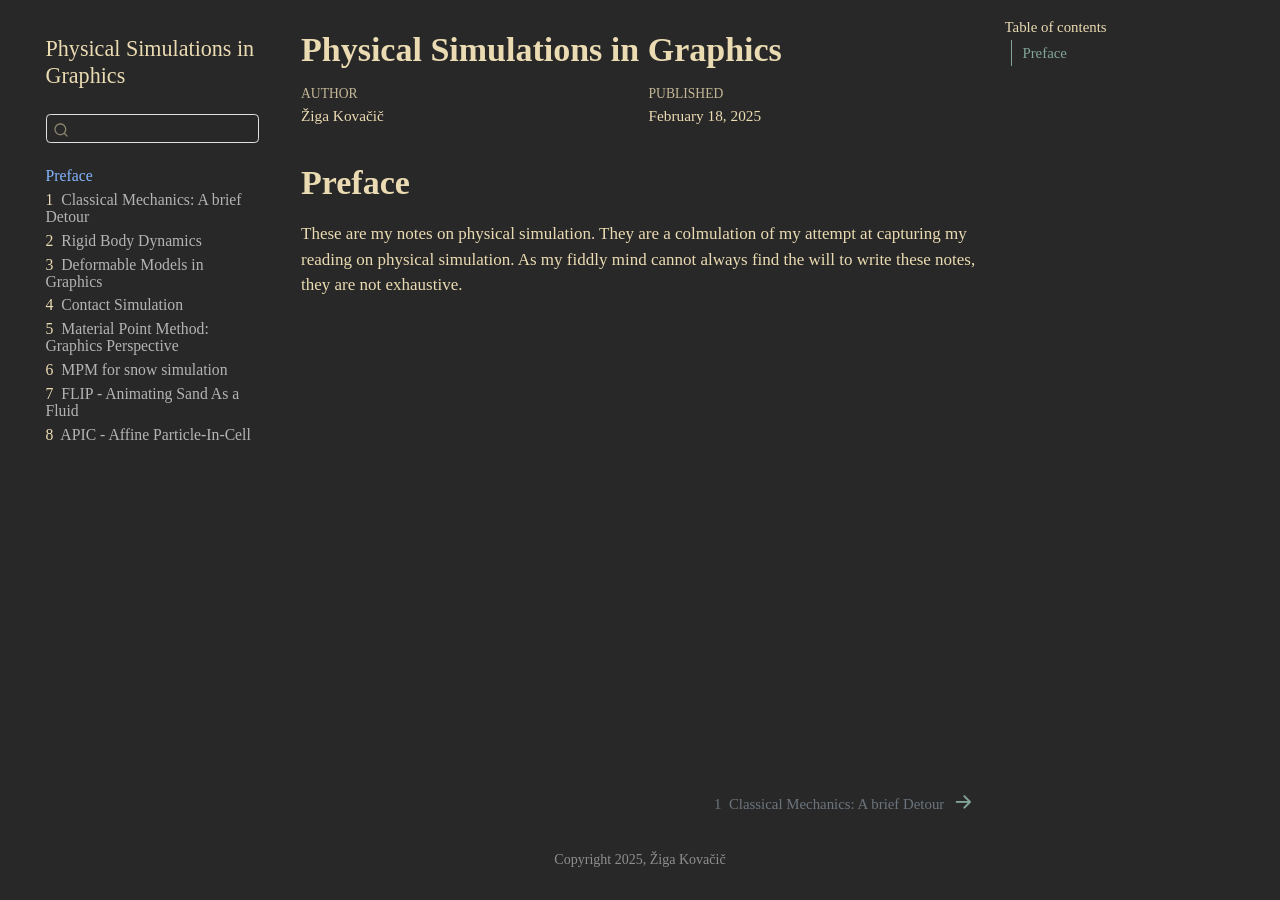
<file: _book/index.html>
<!DOCTYPE html>
<html xmlns="http://www.w3.org/1999/xhtml" lang="en" xml:lang="en"><head>

<meta charset="utf-8">
<meta name="generator" content="quarto-1.6.40">

<meta name="viewport" content="width=device-width, initial-scale=1.0, user-scalable=yes">

<meta name="author" content="Žiga Kovačič">
<meta name="dcterms.date" content="2025-02-18">

<title>Physical Simulations in Graphics</title>
<style>
code{white-space: pre-wrap;}
span.smallcaps{font-variant: small-caps;}
div.columns{display: flex; gap: min(4vw, 1.5em);}
div.column{flex: auto; overflow-x: auto;}
div.hanging-indent{margin-left: 1.5em; text-indent: -1.5em;}
ul.task-list{list-style: none;}
ul.task-list li input[type="checkbox"] {
  width: 0.8em;
  margin: 0 0.8em 0.2em -1em; /* quarto-specific, see https://github.com/quarto-dev/quarto-cli/issues/4556 */ 
  vertical-align: middle;
}
</style>


<script src="site_libs/quarto-nav/quarto-nav.js"></script>
<script src="site_libs/quarto-nav/headroom.min.js"></script>
<script src="site_libs/clipboard/clipboard.min.js"></script>
<script src="site_libs/quarto-search/autocomplete.umd.js"></script>
<script src="site_libs/quarto-search/fuse.min.js"></script>
<script src="site_libs/quarto-search/quarto-search.js"></script>
<meta name="quarto:offset" content="./">
<link href="./classical_mechanics.html" rel="next">
<script src="site_libs/quarto-html/quarto.js"></script>
<script src="site_libs/quarto-html/popper.min.js"></script>
<script src="site_libs/quarto-html/tippy.umd.min.js"></script>
<script src="site_libs/quarto-html/anchor.min.js"></script>
<link href="site_libs/quarto-html/tippy.css" rel="stylesheet">
<link href="site_libs/quarto-html/quarto-syntax-highlighting-dark-8ea72dc5fed832574809a9c94082fbbb.css" rel="stylesheet" id="quarto-text-highlighting-styles">
<script src="site_libs/bootstrap/bootstrap.min.js"></script>
<link href="site_libs/bootstrap/bootstrap-icons.css" rel="stylesheet">
<link href="site_libs/bootstrap/bootstrap-f822fcfeb115ad0347b6e54b64ebfd0f.min.css" rel="stylesheet" append-hash="true" id="quarto-bootstrap" data-mode="dark">
<script id="quarto-search-options" type="application/json">{
  "location": "sidebar",
  "copy-button": false,
  "collapse-after": 3,
  "panel-placement": "start",
  "type": "textbox",
  "limit": 50,
  "keyboard-shortcut": [
    "f",
    "/",
    "s"
  ],
  "show-item-context": false,
  "language": {
    "search-no-results-text": "No results",
    "search-matching-documents-text": "matching documents",
    "search-copy-link-title": "Copy link to search",
    "search-hide-matches-text": "Hide additional matches",
    "search-more-match-text": "more match in this document",
    "search-more-matches-text": "more matches in this document",
    "search-clear-button-title": "Clear",
    "search-text-placeholder": "",
    "search-detached-cancel-button-title": "Cancel",
    "search-submit-button-title": "Submit",
    "search-label": "Search"
  }
}</script>


</head>

<body class="nav-sidebar floating">

<div id="quarto-search-results"></div>
  <header id="quarto-header" class="headroom fixed-top">
  <nav class="quarto-secondary-nav">
    <div class="container-fluid d-flex">
      <button type="button" class="quarto-btn-toggle btn" data-bs-toggle="collapse" role="button" data-bs-target=".quarto-sidebar-collapse-item" aria-controls="quarto-sidebar" aria-expanded="false" aria-label="Toggle sidebar navigation" onclick="if (window.quartoToggleHeadroom) { window.quartoToggleHeadroom(); }">
        <i class="bi bi-layout-text-sidebar-reverse"></i>
      </button>
        <nav class="quarto-page-breadcrumbs" aria-label="breadcrumb"><ol class="breadcrumb"><li class="breadcrumb-item"><a href="./index.html">Preface</a></li></ol></nav>
        <a class="flex-grow-1" role="navigation" data-bs-toggle="collapse" data-bs-target=".quarto-sidebar-collapse-item" aria-controls="quarto-sidebar" aria-expanded="false" aria-label="Toggle sidebar navigation" onclick="if (window.quartoToggleHeadroom) { window.quartoToggleHeadroom(); }">      
        </a>
      <button type="button" class="btn quarto-search-button" aria-label="Search" onclick="window.quartoOpenSearch();">
        <i class="bi bi-search"></i>
      </button>
    </div>
  </nav>
</header>
<!-- content -->
<div id="quarto-content" class="quarto-container page-columns page-rows-contents page-layout-article">
<!-- sidebar -->
  <nav id="quarto-sidebar" class="sidebar collapse collapse-horizontal quarto-sidebar-collapse-item sidebar-navigation floating overflow-auto">
    <div class="pt-lg-2 mt-2 text-left sidebar-header">
    <div class="sidebar-title mb-0 py-0">
      <a href="./">Physical Simulations in Graphics</a> 
    </div>
      </div>
        <div class="mt-2 flex-shrink-0 align-items-center">
        <div class="sidebar-search">
        <div id="quarto-search" class="" title="Search"></div>
        </div>
        </div>
    <div class="sidebar-menu-container"> 
    <ul class="list-unstyled mt-1">
        <li class="sidebar-item">
  <div class="sidebar-item-container"> 
  <a href="./index.html" class="sidebar-item-text sidebar-link active">
 <span class="menu-text">Preface</span></a>
  </div>
</li>
        <li class="sidebar-item">
  <div class="sidebar-item-container"> 
  <a href="./classical_mechanics.html" class="sidebar-item-text sidebar-link">
 <span class="menu-text"><span class="chapter-number">1</span>&nbsp; <span class="chapter-title">Classical Mechanics: A brief Detour</span></span></a>
  </div>
</li>
        <li class="sidebar-item">
  <div class="sidebar-item-container"> 
  <a href="./rigid_body_dynamics.html" class="sidebar-item-text sidebar-link">
 <span class="menu-text"><span class="chapter-number">2</span>&nbsp; <span class="chapter-title">Rigid Body Dynamics</span></span></a>
  </div>
</li>
        <li class="sidebar-item">
  <div class="sidebar-item-container"> 
  <a href="./deformations.html" class="sidebar-item-text sidebar-link">
 <span class="menu-text"><span class="chapter-number">3</span>&nbsp; <span class="chapter-title">Deformable Models in Graphics</span></span></a>
  </div>
</li>
        <li class="sidebar-item">
  <div class="sidebar-item-container"> 
  <a href="./contact_simulation.html" class="sidebar-item-text sidebar-link">
 <span class="menu-text"><span class="chapter-number">4</span>&nbsp; <span class="chapter-title">Contact Simulation</span></span></a>
  </div>
</li>
        <li class="sidebar-item">
  <div class="sidebar-item-container"> 
  <a href="./mpm.html" class="sidebar-item-text sidebar-link">
 <span class="menu-text"><span class="chapter-number">5</span>&nbsp; <span class="chapter-title">Material Point Method: Graphics Perspective</span></span></a>
  </div>
</li>
        <li class="sidebar-item">
  <div class="sidebar-item-container"> 
  <a href="./mpm_snow.html" class="sidebar-item-text sidebar-link">
 <span class="menu-text"><span class="chapter-number">6</span>&nbsp; <span class="chapter-title">MPM for snow simulation</span></span></a>
  </div>
</li>
        <li class="sidebar-item">
  <div class="sidebar-item-container"> 
  <a href="./flip.html" class="sidebar-item-text sidebar-link">
 <span class="menu-text"><span class="chapter-number">7</span>&nbsp; <span class="chapter-title">FLIP - Animating Sand As a Fluid</span></span></a>
  </div>
</li>
        <li class="sidebar-item">
  <div class="sidebar-item-container"> 
  <a href="./APIC.html" class="sidebar-item-text sidebar-link">
 <span class="menu-text"><span class="chapter-number">8</span>&nbsp; <span class="chapter-title">APIC - Affine Particle-In-Cell</span></span></a>
  </div>
</li>
    </ul>
    </div>
</nav>
<div id="quarto-sidebar-glass" class="quarto-sidebar-collapse-item" data-bs-toggle="collapse" data-bs-target=".quarto-sidebar-collapse-item"></div>
<!-- margin-sidebar -->
    <div id="quarto-margin-sidebar" class="sidebar margin-sidebar">
        <nav id="TOC" role="doc-toc" class="toc-active">
    <h2 id="toc-title">Table of contents</h2>
   
  <ul>
  <li><a href="#preface" id="toc-preface" class="nav-link active" data-scroll-target="#preface">Preface</a></li>
  </ul>
</nav>
    </div>
<!-- main -->
<main class="content" id="quarto-document-content">

<header id="title-block-header" class="quarto-title-block default">
<div class="quarto-title">
<h1 class="title">Physical Simulations in Graphics</h1>
</div>



<div class="quarto-title-meta">

    <div>
    <div class="quarto-title-meta-heading">Author</div>
    <div class="quarto-title-meta-contents">
             <p>Žiga Kovačič </p>
          </div>
  </div>
    
    <div>
    <div class="quarto-title-meta-heading">Published</div>
    <div class="quarto-title-meta-contents">
      <p class="date">February 18, 2025</p>
    </div>
  </div>
  
    
  </div>
  


</header>


<section id="preface" class="level1 unnumbered">
<h1 class="unnumbered">Preface</h1>
<p>These are my notes on physical simulation. They are a colmulation of my attempt at capturing my reading on physical simulation. As my fiddly mind cannot always find the will to write these notes, they are not exhaustive.</p>


</section>

</main> <!-- /main -->
<script id="quarto-html-after-body" type="application/javascript">
window.document.addEventListener("DOMContentLoaded", function (event) {
  const toggleBodyColorMode = (bsSheetEl) => {
    const mode = bsSheetEl.getAttribute("data-mode");
    const bodyEl = window.document.querySelector("body");
    if (mode === "dark") {
      bodyEl.classList.add("quarto-dark");
      bodyEl.classList.remove("quarto-light");
    } else {
      bodyEl.classList.add("quarto-light");
      bodyEl.classList.remove("quarto-dark");
    }
  }
  const toggleBodyColorPrimary = () => {
    const bsSheetEl = window.document.querySelector("link#quarto-bootstrap");
    if (bsSheetEl) {
      toggleBodyColorMode(bsSheetEl);
    }
  }
  toggleBodyColorPrimary();  
  const icon = "";
  const anchorJS = new window.AnchorJS();
  anchorJS.options = {
    placement: 'right',
    icon: icon
  };
  anchorJS.add('.anchored');
  const isCodeAnnotation = (el) => {
    for (const clz of el.classList) {
      if (clz.startsWith('code-annotation-')) {                     
        return true;
      }
    }
    return false;
  }
  const onCopySuccess = function(e) {
    // button target
    const button = e.trigger;
    // don't keep focus
    button.blur();
    // flash "checked"
    button.classList.add('code-copy-button-checked');
    var currentTitle = button.getAttribute("title");
    button.setAttribute("title", "Copied!");
    let tooltip;
    if (window.bootstrap) {
      button.setAttribute("data-bs-toggle", "tooltip");
      button.setAttribute("data-bs-placement", "left");
      button.setAttribute("data-bs-title", "Copied!");
      tooltip = new bootstrap.Tooltip(button, 
        { trigger: "manual", 
          customClass: "code-copy-button-tooltip",
          offset: [0, -8]});
      tooltip.show();    
    }
    setTimeout(function() {
      if (tooltip) {
        tooltip.hide();
        button.removeAttribute("data-bs-title");
        button.removeAttribute("data-bs-toggle");
        button.removeAttribute("data-bs-placement");
      }
      button.setAttribute("title", currentTitle);
      button.classList.remove('code-copy-button-checked');
    }, 1000);
    // clear code selection
    e.clearSelection();
  }
  const getTextToCopy = function(trigger) {
      const codeEl = trigger.previousElementSibling.cloneNode(true);
      for (const childEl of codeEl.children) {
        if (isCodeAnnotation(childEl)) {
          childEl.remove();
        }
      }
      return codeEl.innerText;
  }
  const clipboard = new window.ClipboardJS('.code-copy-button:not([data-in-quarto-modal])', {
    text: getTextToCopy
  });
  clipboard.on('success', onCopySuccess);
  if (window.document.getElementById('quarto-embedded-source-code-modal')) {
    const clipboardModal = new window.ClipboardJS('.code-copy-button[data-in-quarto-modal]', {
      text: getTextToCopy,
      container: window.document.getElementById('quarto-embedded-source-code-modal')
    });
    clipboardModal.on('success', onCopySuccess);
  }
    var localhostRegex = new RegExp(/^(?:http|https):\/\/localhost\:?[0-9]*\//);
    var mailtoRegex = new RegExp(/^mailto:/);
      var filterRegex = new RegExp('/' + window.location.host + '/');
    var isInternal = (href) => {
        return filterRegex.test(href) || localhostRegex.test(href) || mailtoRegex.test(href);
    }
    // Inspect non-navigation links and adorn them if external
 	var links = window.document.querySelectorAll('a[href]:not(.nav-link):not(.navbar-brand):not(.toc-action):not(.sidebar-link):not(.sidebar-item-toggle):not(.pagination-link):not(.no-external):not([aria-hidden]):not(.dropdown-item):not(.quarto-navigation-tool):not(.about-link)');
    for (var i=0; i<links.length; i++) {
      const link = links[i];
      if (!isInternal(link.href)) {
        // undo the damage that might have been done by quarto-nav.js in the case of
        // links that we want to consider external
        if (link.dataset.originalHref !== undefined) {
          link.href = link.dataset.originalHref;
        }
      }
    }
  function tippyHover(el, contentFn, onTriggerFn, onUntriggerFn) {
    const config = {
      allowHTML: true,
      maxWidth: 500,
      delay: 100,
      arrow: false,
      appendTo: function(el) {
          return el.parentElement;
      },
      interactive: true,
      interactiveBorder: 10,
      theme: 'quarto',
      placement: 'bottom-start',
    };
    if (contentFn) {
      config.content = contentFn;
    }
    if (onTriggerFn) {
      config.onTrigger = onTriggerFn;
    }
    if (onUntriggerFn) {
      config.onUntrigger = onUntriggerFn;
    }
    window.tippy(el, config); 
  }
  const noterefs = window.document.querySelectorAll('a[role="doc-noteref"]');
  for (var i=0; i<noterefs.length; i++) {
    const ref = noterefs[i];
    tippyHover(ref, function() {
      // use id or data attribute instead here
      let href = ref.getAttribute('data-footnote-href') || ref.getAttribute('href');
      try { href = new URL(href).hash; } catch {}
      const id = href.replace(/^#\/?/, "");
      const note = window.document.getElementById(id);
      if (note) {
        return note.innerHTML;
      } else {
        return "";
      }
    });
  }
  const xrefs = window.document.querySelectorAll('a.quarto-xref');
  const processXRef = (id, note) => {
    // Strip column container classes
    const stripColumnClz = (el) => {
      el.classList.remove("page-full", "page-columns");
      if (el.children) {
        for (const child of el.children) {
          stripColumnClz(child);
        }
      }
    }
    stripColumnClz(note)
    if (id === null || id.startsWith('sec-')) {
      // Special case sections, only their first couple elements
      const container = document.createElement("div");
      if (note.children && note.children.length > 2) {
        container.appendChild(note.children[0].cloneNode(true));
        for (let i = 1; i < note.children.length; i++) {
          const child = note.children[i];
          if (child.tagName === "P" && child.innerText === "") {
            continue;
          } else {
            container.appendChild(child.cloneNode(true));
            break;
          }
        }
        if (window.Quarto?.typesetMath) {
          window.Quarto.typesetMath(container);
        }
        return container.innerHTML
      } else {
        if (window.Quarto?.typesetMath) {
          window.Quarto.typesetMath(note);
        }
        return note.innerHTML;
      }
    } else {
      // Remove any anchor links if they are present
      const anchorLink = note.querySelector('a.anchorjs-link');
      if (anchorLink) {
        anchorLink.remove();
      }
      if (window.Quarto?.typesetMath) {
        window.Quarto.typesetMath(note);
      }
      if (note.classList.contains("callout")) {
        return note.outerHTML;
      } else {
        return note.innerHTML;
      }
    }
  }
  for (var i=0; i<xrefs.length; i++) {
    const xref = xrefs[i];
    tippyHover(xref, undefined, function(instance) {
      instance.disable();
      let url = xref.getAttribute('href');
      let hash = undefined; 
      if (url.startsWith('#')) {
        hash = url;
      } else {
        try { hash = new URL(url).hash; } catch {}
      }
      if (hash) {
        const id = hash.replace(/^#\/?/, "");
        const note = window.document.getElementById(id);
        if (note !== null) {
          try {
            const html = processXRef(id, note.cloneNode(true));
            instance.setContent(html);
          } finally {
            instance.enable();
            instance.show();
          }
        } else {
          // See if we can fetch this
          fetch(url.split('#')[0])
          .then(res => res.text())
          .then(html => {
            const parser = new DOMParser();
            const htmlDoc = parser.parseFromString(html, "text/html");
            const note = htmlDoc.getElementById(id);
            if (note !== null) {
              const html = processXRef(id, note);
              instance.setContent(html);
            } 
          }).finally(() => {
            instance.enable();
            instance.show();
          });
        }
      } else {
        // See if we can fetch a full url (with no hash to target)
        // This is a special case and we should probably do some content thinning / targeting
        fetch(url)
        .then(res => res.text())
        .then(html => {
          const parser = new DOMParser();
          const htmlDoc = parser.parseFromString(html, "text/html");
          const note = htmlDoc.querySelector('main.content');
          if (note !== null) {
            // This should only happen for chapter cross references
            // (since there is no id in the URL)
            // remove the first header
            if (note.children.length > 0 && note.children[0].tagName === "HEADER") {
              note.children[0].remove();
            }
            const html = processXRef(null, note);
            instance.setContent(html);
          } 
        }).finally(() => {
          instance.enable();
          instance.show();
        });
      }
    }, function(instance) {
    });
  }
      let selectedAnnoteEl;
      const selectorForAnnotation = ( cell, annotation) => {
        let cellAttr = 'data-code-cell="' + cell + '"';
        let lineAttr = 'data-code-annotation="' +  annotation + '"';
        const selector = 'span[' + cellAttr + '][' + lineAttr + ']';
        return selector;
      }
      const selectCodeLines = (annoteEl) => {
        const doc = window.document;
        const targetCell = annoteEl.getAttribute("data-target-cell");
        const targetAnnotation = annoteEl.getAttribute("data-target-annotation");
        const annoteSpan = window.document.querySelector(selectorForAnnotation(targetCell, targetAnnotation));
        const lines = annoteSpan.getAttribute("data-code-lines").split(",");
        const lineIds = lines.map((line) => {
          return targetCell + "-" + line;
        })
        let top = null;
        let height = null;
        let parent = null;
        if (lineIds.length > 0) {
            //compute the position of the single el (top and bottom and make a div)
            const el = window.document.getElementById(lineIds[0]);
            top = el.offsetTop;
            height = el.offsetHeight;
            parent = el.parentElement.parentElement;
          if (lineIds.length > 1) {
            const lastEl = window.document.getElementById(lineIds[lineIds.length - 1]);
            const bottom = lastEl.offsetTop + lastEl.offsetHeight;
            height = bottom - top;
          }
          if (top !== null && height !== null && parent !== null) {
            // cook up a div (if necessary) and position it 
            let div = window.document.getElementById("code-annotation-line-highlight");
            if (div === null) {
              div = window.document.createElement("div");
              div.setAttribute("id", "code-annotation-line-highlight");
              div.style.position = 'absolute';
              parent.appendChild(div);
            }
            div.style.top = top - 2 + "px";
            div.style.height = height + 4 + "px";
            div.style.left = 0;
            let gutterDiv = window.document.getElementById("code-annotation-line-highlight-gutter");
            if (gutterDiv === null) {
              gutterDiv = window.document.createElement("div");
              gutterDiv.setAttribute("id", "code-annotation-line-highlight-gutter");
              gutterDiv.style.position = 'absolute';
              const codeCell = window.document.getElementById(targetCell);
              const gutter = codeCell.querySelector('.code-annotation-gutter');
              gutter.appendChild(gutterDiv);
            }
            gutterDiv.style.top = top - 2 + "px";
            gutterDiv.style.height = height + 4 + "px";
          }
          selectedAnnoteEl = annoteEl;
        }
      };
      const unselectCodeLines = () => {
        const elementsIds = ["code-annotation-line-highlight", "code-annotation-line-highlight-gutter"];
        elementsIds.forEach((elId) => {
          const div = window.document.getElementById(elId);
          if (div) {
            div.remove();
          }
        });
        selectedAnnoteEl = undefined;
      };
        // Handle positioning of the toggle
    window.addEventListener(
      "resize",
      throttle(() => {
        elRect = undefined;
        if (selectedAnnoteEl) {
          selectCodeLines(selectedAnnoteEl);
        }
      }, 10)
    );
    function throttle(fn, ms) {
    let throttle = false;
    let timer;
      return (...args) => {
        if(!throttle) { // first call gets through
            fn.apply(this, args);
            throttle = true;
        } else { // all the others get throttled
            if(timer) clearTimeout(timer); // cancel #2
            timer = setTimeout(() => {
              fn.apply(this, args);
              timer = throttle = false;
            }, ms);
        }
      };
    }
      // Attach click handler to the DT
      const annoteDls = window.document.querySelectorAll('dt[data-target-cell]');
      for (const annoteDlNode of annoteDls) {
        annoteDlNode.addEventListener('click', (event) => {
          const clickedEl = event.target;
          if (clickedEl !== selectedAnnoteEl) {
            unselectCodeLines();
            const activeEl = window.document.querySelector('dt[data-target-cell].code-annotation-active');
            if (activeEl) {
              activeEl.classList.remove('code-annotation-active');
            }
            selectCodeLines(clickedEl);
            clickedEl.classList.add('code-annotation-active');
          } else {
            // Unselect the line
            unselectCodeLines();
            clickedEl.classList.remove('code-annotation-active');
          }
        });
      }
  const findCites = (el) => {
    const parentEl = el.parentElement;
    if (parentEl) {
      const cites = parentEl.dataset.cites;
      if (cites) {
        return {
          el,
          cites: cites.split(' ')
        };
      } else {
        return findCites(el.parentElement)
      }
    } else {
      return undefined;
    }
  };
  var bibliorefs = window.document.querySelectorAll('a[role="doc-biblioref"]');
  for (var i=0; i<bibliorefs.length; i++) {
    const ref = bibliorefs[i];
    const citeInfo = findCites(ref);
    if (citeInfo) {
      tippyHover(citeInfo.el, function() {
        var popup = window.document.createElement('div');
        citeInfo.cites.forEach(function(cite) {
          var citeDiv = window.document.createElement('div');
          citeDiv.classList.add('hanging-indent');
          citeDiv.classList.add('csl-entry');
          var biblioDiv = window.document.getElementById('ref-' + cite);
          if (biblioDiv) {
            citeDiv.innerHTML = biblioDiv.innerHTML;
          }
          popup.appendChild(citeDiv);
        });
        return popup.innerHTML;
      });
    }
  }
});
</script>
<nav class="page-navigation">
  <div class="nav-page nav-page-previous">
  </div>
  <div class="nav-page nav-page-next">
      <a href="./classical_mechanics.html" class="pagination-link" aria-label="Classical Mechanics: A brief Detour">
        <span class="nav-page-text"><span class="chapter-number">1</span>&nbsp; <span class="chapter-title">Classical Mechanics: A brief Detour</span></span> <i class="bi bi-arrow-right-short"></i>
      </a>
  </div>
</nav>
</div> <!-- /content -->
<footer class="footer">
  <div class="nav-footer">
    <div class="nav-footer-left">
      &nbsp;
    </div>   
    <div class="nav-footer-center">
<p>Copyright 2025, Žiga Kovačič</p>
</div>
    <div class="nav-footer-right">
      &nbsp;
    </div>
  </div>
</footer>




</body></html>
</file>
<file: _book/site_libs/quarto-html/tippy.css>
.tippy-box[data-animation=fade][data-state=hidden]{opacity:0}[data-tippy-root]{max-width:calc(100vw - 10px)}.tippy-box{position:relative;background-color:#333;color:#fff;border-radius:4px;font-size:14px;line-height:1.4;white-space:normal;outline:0;transition-property:transform,visibility,opacity}.tippy-box[data-placement^=top]>.tippy-arrow{bottom:0}.tippy-box[data-placement^=top]>.tippy-arrow:before{bottom:-7px;left:0;border-width:8px 8px 0;border-top-color:initial;transform-origin:center top}.tippy-box[data-placement^=bottom]>.tippy-arrow{top:0}.tippy-box[data-placement^=bottom]>.tippy-arrow:before{top:-7px;left:0;border-width:0 8px 8px;border-bottom-color:initial;transform-origin:center bottom}.tippy-box[data-placement^=left]>.tippy-arrow{right:0}.tippy-box[data-placement^=left]>.tippy-arrow:before{border-width:8px 0 8px 8px;border-left-color:initial;right:-7px;transform-origin:center left}.tippy-box[data-placement^=right]>.tippy-arrow{left:0}.tippy-box[data-placement^=right]>.tippy-arrow:before{left:-7px;border-width:8px 8px 8px 0;border-right-color:initial;transform-origin:center right}.tippy-box[data-inertia][data-state=visible]{transition-timing-function:cubic-bezier(.54,1.5,.38,1.11)}.tippy-arrow{width:16px;height:16px;color:#333}.tippy-arrow:before{content:"";position:absolute;border-color:transparent;border-style:solid}.tippy-content{position:relative;padding:5px 9px;z-index:1}
</file>
<file: _book/site_libs/quarto-html/quarto-syntax-highlighting-dark-8ea72dc5fed832574809a9c94082fbbb.css>
/* quarto syntax highlight colors */
:root {
  --quarto-hl-al-color: #f07178;
  --quarto-hl-an-color: #d4d0ab;
  --quarto-hl-at-color: #00e0e0;
  --quarto-hl-bn-color: #d4d0ab;
  --quarto-hl-bu-color: #abe338;
  --quarto-hl-ch-color: #abe338;
  --quarto-hl-co-color: #f8f8f2;
  --quarto-hl-cv-color: #ffd700;
  --quarto-hl-cn-color: #ffd700;
  --quarto-hl-cf-color: #ffa07a;
  --quarto-hl-dt-color: #ffa07a;
  --quarto-hl-dv-color: #d4d0ab;
  --quarto-hl-do-color: #f8f8f2;
  --quarto-hl-er-color: #f07178;
  --quarto-hl-ex-color: #00e0e0;
  --quarto-hl-fl-color: #d4d0ab;
  --quarto-hl-fu-color: #ffa07a;
  --quarto-hl-im-color: #abe338;
  --quarto-hl-in-color: #d4d0ab;
  --quarto-hl-kw-color: #ffa07a;
  --quarto-hl-op-color: #ffa07a;
  --quarto-hl-ot-color: #00e0e0;
  --quarto-hl-pp-color: #dcc6e0;
  --quarto-hl-re-color: #00e0e0;
  --quarto-hl-sc-color: #abe338;
  --quarto-hl-ss-color: #abe338;
  --quarto-hl-st-color: #abe338;
  --quarto-hl-va-color: #00e0e0;
  --quarto-hl-vs-color: #abe338;
  --quarto-hl-wa-color: #dcc6e0;
}

/* other quarto variables */
:root {
  --quarto-font-monospace: SFMono-Regular, Menlo, Monaco, Consolas, "Liberation Mono", "Courier New", monospace;
}

code span.al {
  background-color: #2a0f15;
  font-weight: bold;
  color: #f07178;
}

code span.an {
  color: #d4d0ab;
}

code span.at {
  color: #00e0e0;
}

code span.bn {
  color: #d4d0ab;
}

code span.bu {
  color: #abe338;
}

code span.ch {
  color: #abe338;
}

code span.co {
  font-style: italic;
  color: #f8f8f2;
}

code span.cv {
  color: #ffd700;
}

code span.cn {
  color: #ffd700;
}

code span.cf {
  font-weight: bold;
  color: #ffa07a;
}

code span.dt {
  color: #ffa07a;
}

code span.dv {
  color: #d4d0ab;
}

code span.do {
  color: #f8f8f2;
}

code span.er {
  color: #f07178;
  text-decoration: underline;
}

code span.ex {
  font-weight: bold;
  color: #00e0e0;
}

code span.fl {
  color: #d4d0ab;
}

code span.fu {
  color: #ffa07a;
}

code span.im {
  color: #abe338;
}

code span.in {
  color: #d4d0ab;
}

code span.kw {
  font-weight: bold;
  color: #ffa07a;
}

pre > code.sourceCode > span {
  color: #f8f8f2;
}

code span {
  color: #f8f8f2;
}

code.sourceCode > span {
  color: #f8f8f2;
}

div.sourceCode,
div.sourceCode pre.sourceCode {
  color: #f8f8f2;
}

code span.op {
  color: #ffa07a;
}

code span.ot {
  color: #00e0e0;
}

code span.pp {
  color: #dcc6e0;
}

code span.re {
  background-color: #f8f8f2;
  color: #00e0e0;
}

code span.sc {
  color: #abe338;
}

code span.ss {
  color: #abe338;
}

code span.st {
  color: #abe338;
}

code span.va {
  color: #00e0e0;
}

code span.vs {
  color: #abe338;
}

code span.wa {
  color: #dcc6e0;
}

.prevent-inlining {
  content: "</";
}

/*# sourceMappingURL=74548907a2aa49896d8738a3cf5e8124.css.map */
</file>
